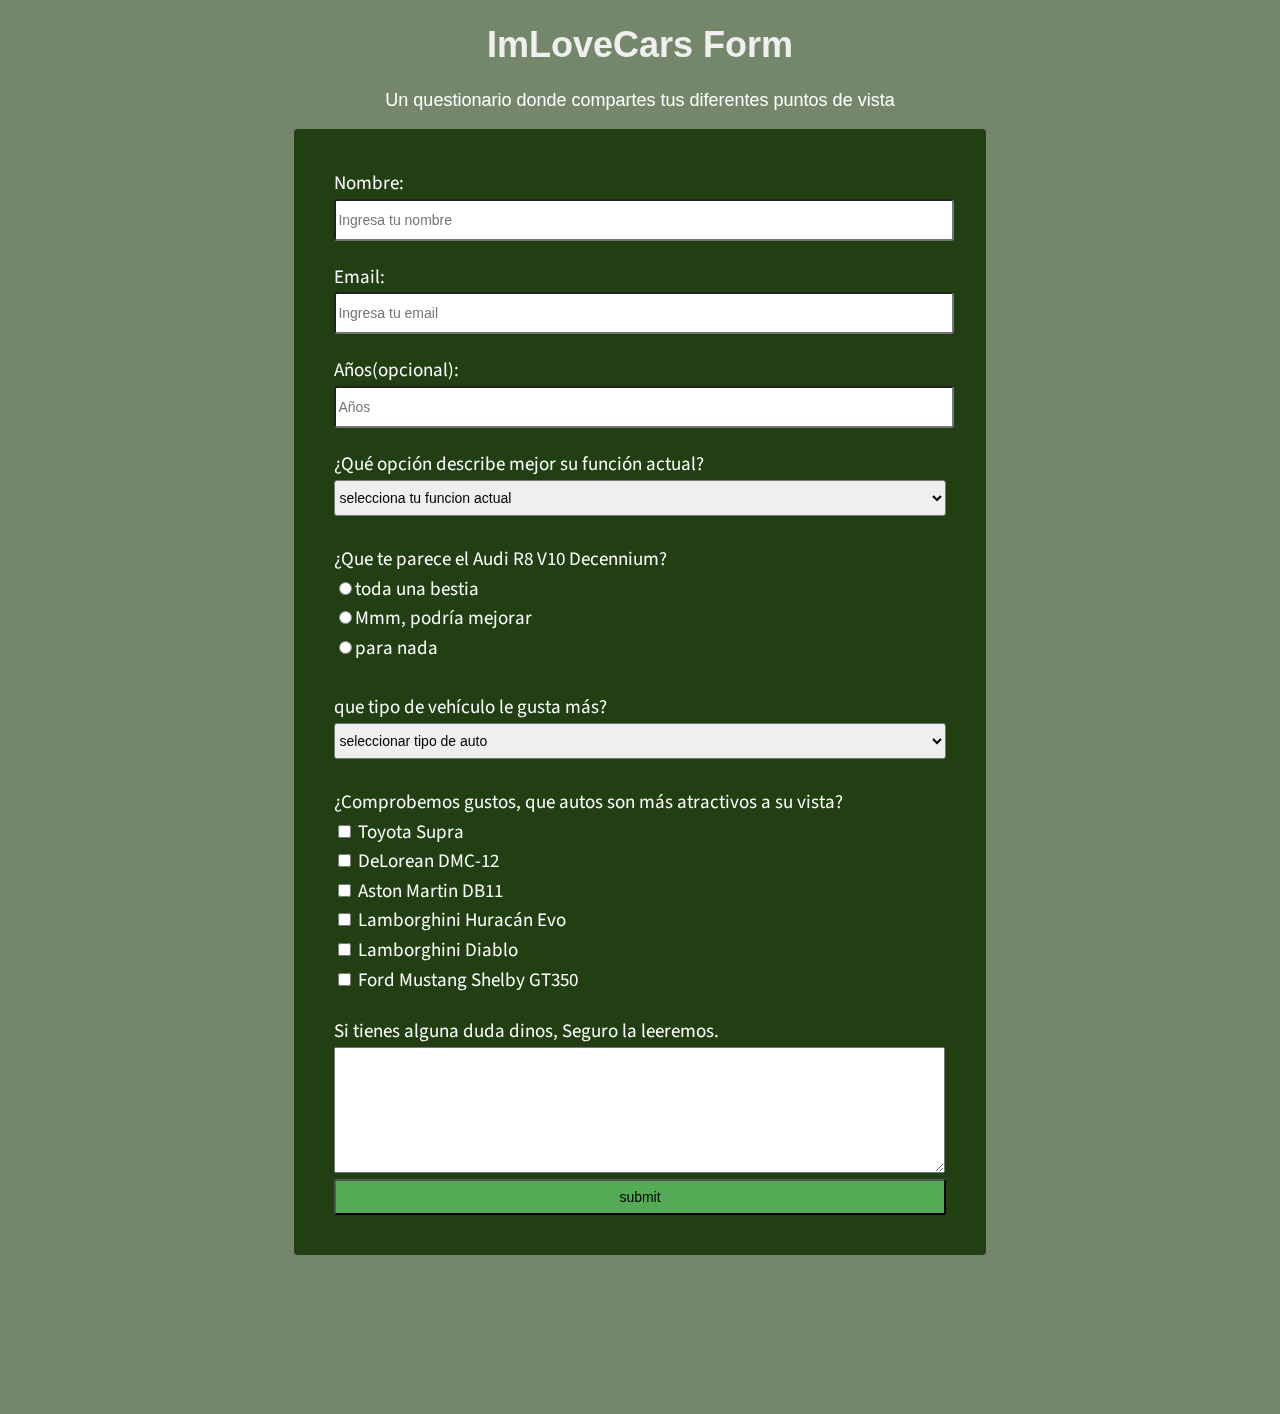
<file: proyectos de freeCodeCamp/Nueva carpeta (2)/index.html>
<!DOCTYPE html>
<html>
<head>
    <link rel="stylesheet" href="https://cdnjs.cloudflare.com/ajax/libs/font-awesome/5.15.2/css/all.min.css">
    <meta name="viewport" content="width=device-width, initial-scale=1.0" />
    <link rel="preconnect" href="https://fonts.googleapis.com">
    <link rel="preconnect" href="https://fonts.gstatic.com" crossorigin>
    <link href="https://fonts.googleapis.com/css2?family=Source+Sans+Pro:ital,wght@1,300&display=swap" rel="stylesheet">
    <link rel="stylesheet" href="styles.css">
    <link rel="preconnect" href="https://fonts.googleapis.com">
    <link rel="preconnect" href="https://fonts.gstatic.com" crossorigin>
    <link href="https://fonts.googleapis.com/css2?family=Source+Sans+Pro:wght@300;400&display=swap" rel="stylesheet">
    <title>test mara</title>

  </head>
<body>
    
    <header><h1 id="title">ImLoveCars Form</h1>  <p id="description">Un questionario donde compartes tus diferentes puntos de vista</p></header>
    

  <form id="survey-form">
    <div id="container">   
       <div id="register">
          <label>Nombre: </label>
          <input type="text" id="common-place" placeholder="Ingresa tu nombre" required></div><br>
       <div id="register"> 
         <label>Email: </label>
         <input type="email" id="common-place" placeholder="Ingresa tu email" required></div><br>
       <div id="register">
         <label>Años(opcional):  </label>
         <input type="number" id="common-place" min="10" maxlength="100"  placeholder="Años"></div><br>
      

      <label name="self" >¿Qué opción describe mejor su función actual?</label>
      <select id="common-place" required>
          <optgroup>
            <option disabled selected>selecciona tu funcion actual</option>
            <option>Técnico mecánico</option>
            <option>Mecanico automotriz</option>
            <option>Técnico en mantenimiento</option>
            <option>Estudiante</option>
            <option>Otros</option>
          </optgroup>

        </select>
        <label id="label-title"><br>¿Que te parece el Audi R8 V10 Decennium?</label>
        <label for="bien"><input type="radio" name="recomendacion" value="bien">toda una bestia</label>
        <label for="medio"><input type="radio" name="recomendacion" value="medio">Mmm, podría mejorar</label>
        <label for="mal"><input type="radio" name="recomendacion" value="mal">para nada</label>
         
      
        <label for="dropdown-menu2"  id="label-title"><br> que tipo de vehículo le gusta más?</label>
      <select id="common-place" required>
          <optgroup>
              <option disabled selected>seleccionar tipo de auto</option>
              <option>Hatchback               </option>
              <option>SUV                     </option>
              <option>Deportivos              </option>
              <option>Vehículos Comerciales   </option>
              <option>Van                     </option>
              <option>Vehículos electricos    </option>
            </optgroup>
        </select>
      
        <label id="label-title"><br>¿Comprobemos gustos, que autos son más atractivos a su vista?</label>
        <label for="ch-box1"><input type="checkbox" name="what-learn" value="ch-box1"> Toyota Supra</label>
        <label for="ch-box2"><input type="checkbox" name="what-learn" value="ch-box2"> DeLorean DMC-12 </label>
        <label for="ch-box3"><input type="checkbox" name="what-learn" value="ch-box3"> Aston Martin DB11</label>
        <label for="ch-box4"><input type="checkbox" name="what-learn" value="ch-box4"> Lamborghini Huracán Evo</label>
        <label for="ch-box5"><input type="checkbox" name="what-learn" value="ch-box5"> Lamborghini Diablo</label>
        <label for="ch-box6"><input type="checkbox" name="what-learn" value="ch-box6"> Ford Mustang Shelby GT350</label>


        <br><label>Si tienes alguna duda dinos, Seguro la leeremos.</label>   
        <textarea name="suggestions" id="suggestions"></textarea>

        <input type="submit" id="common-place" class="green" value="submit">
    </div>    
  </form>

    <footer></footer>
  </body>
</file>
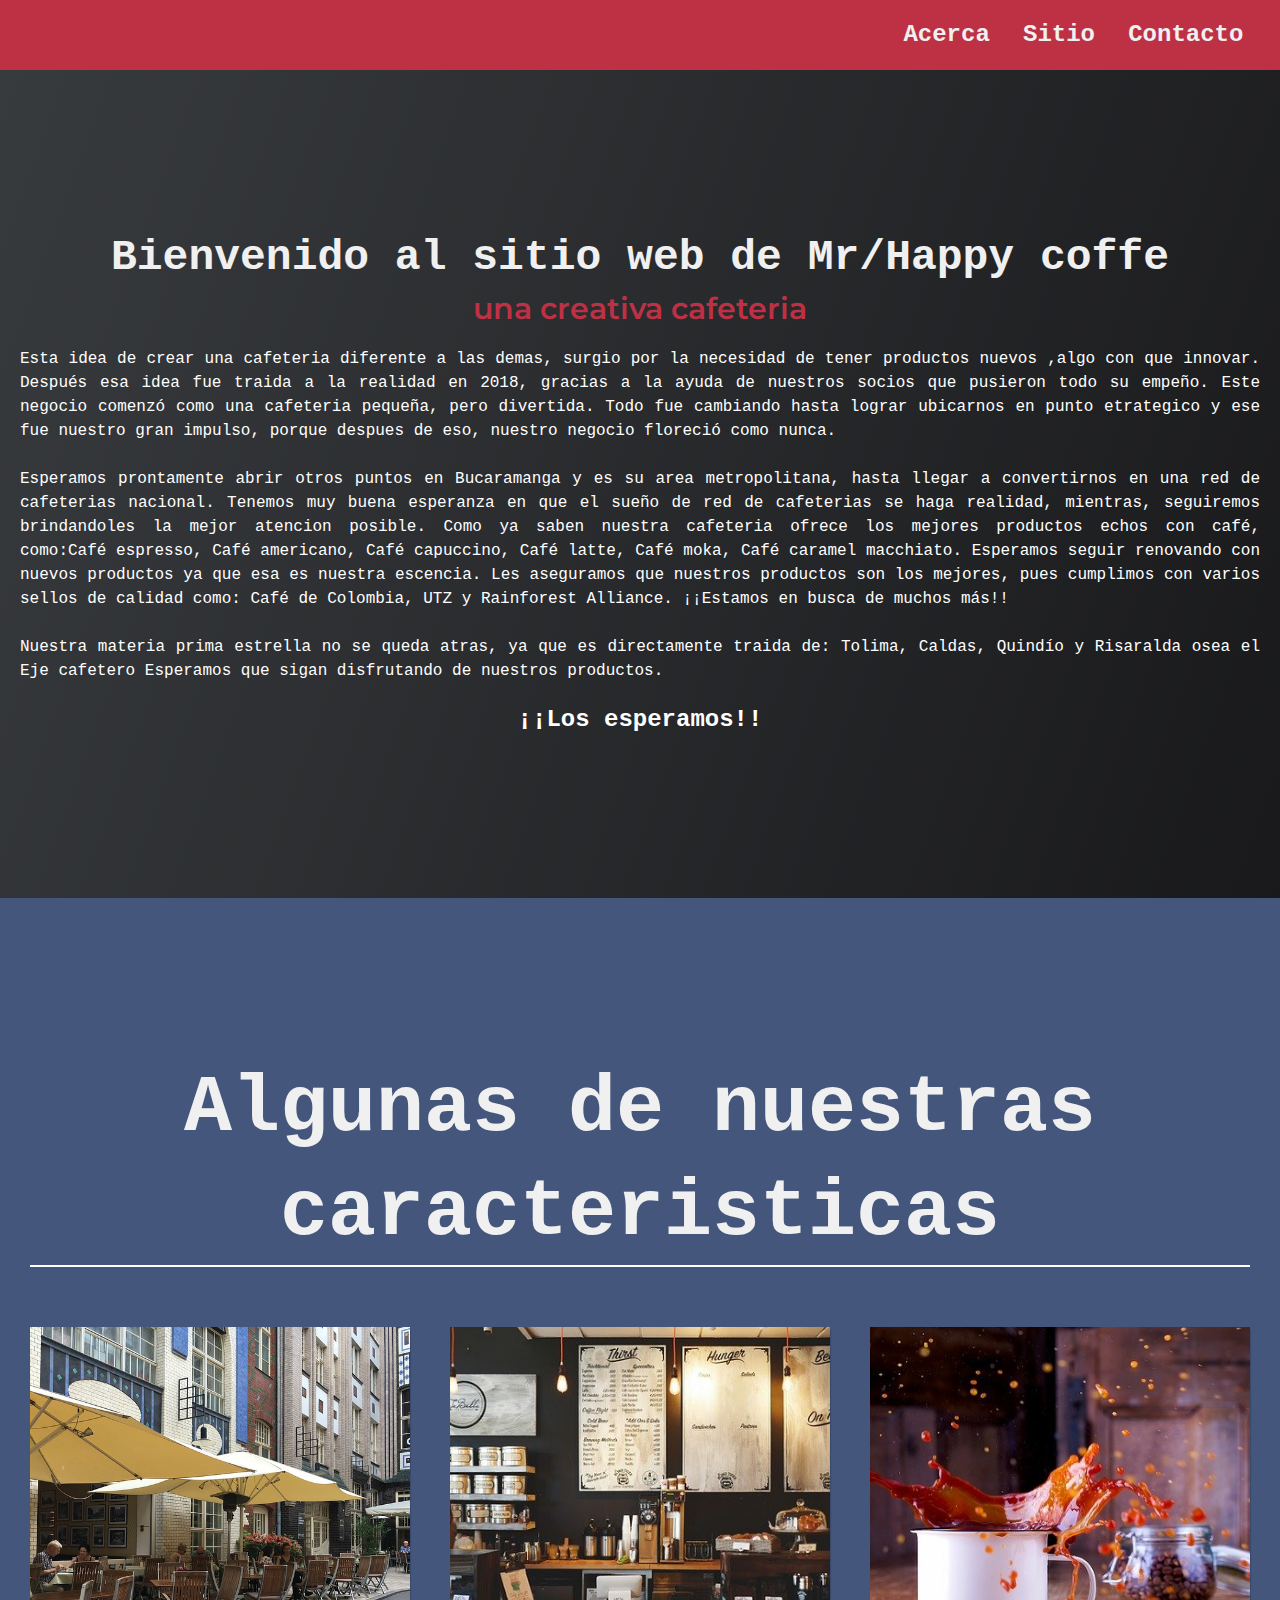
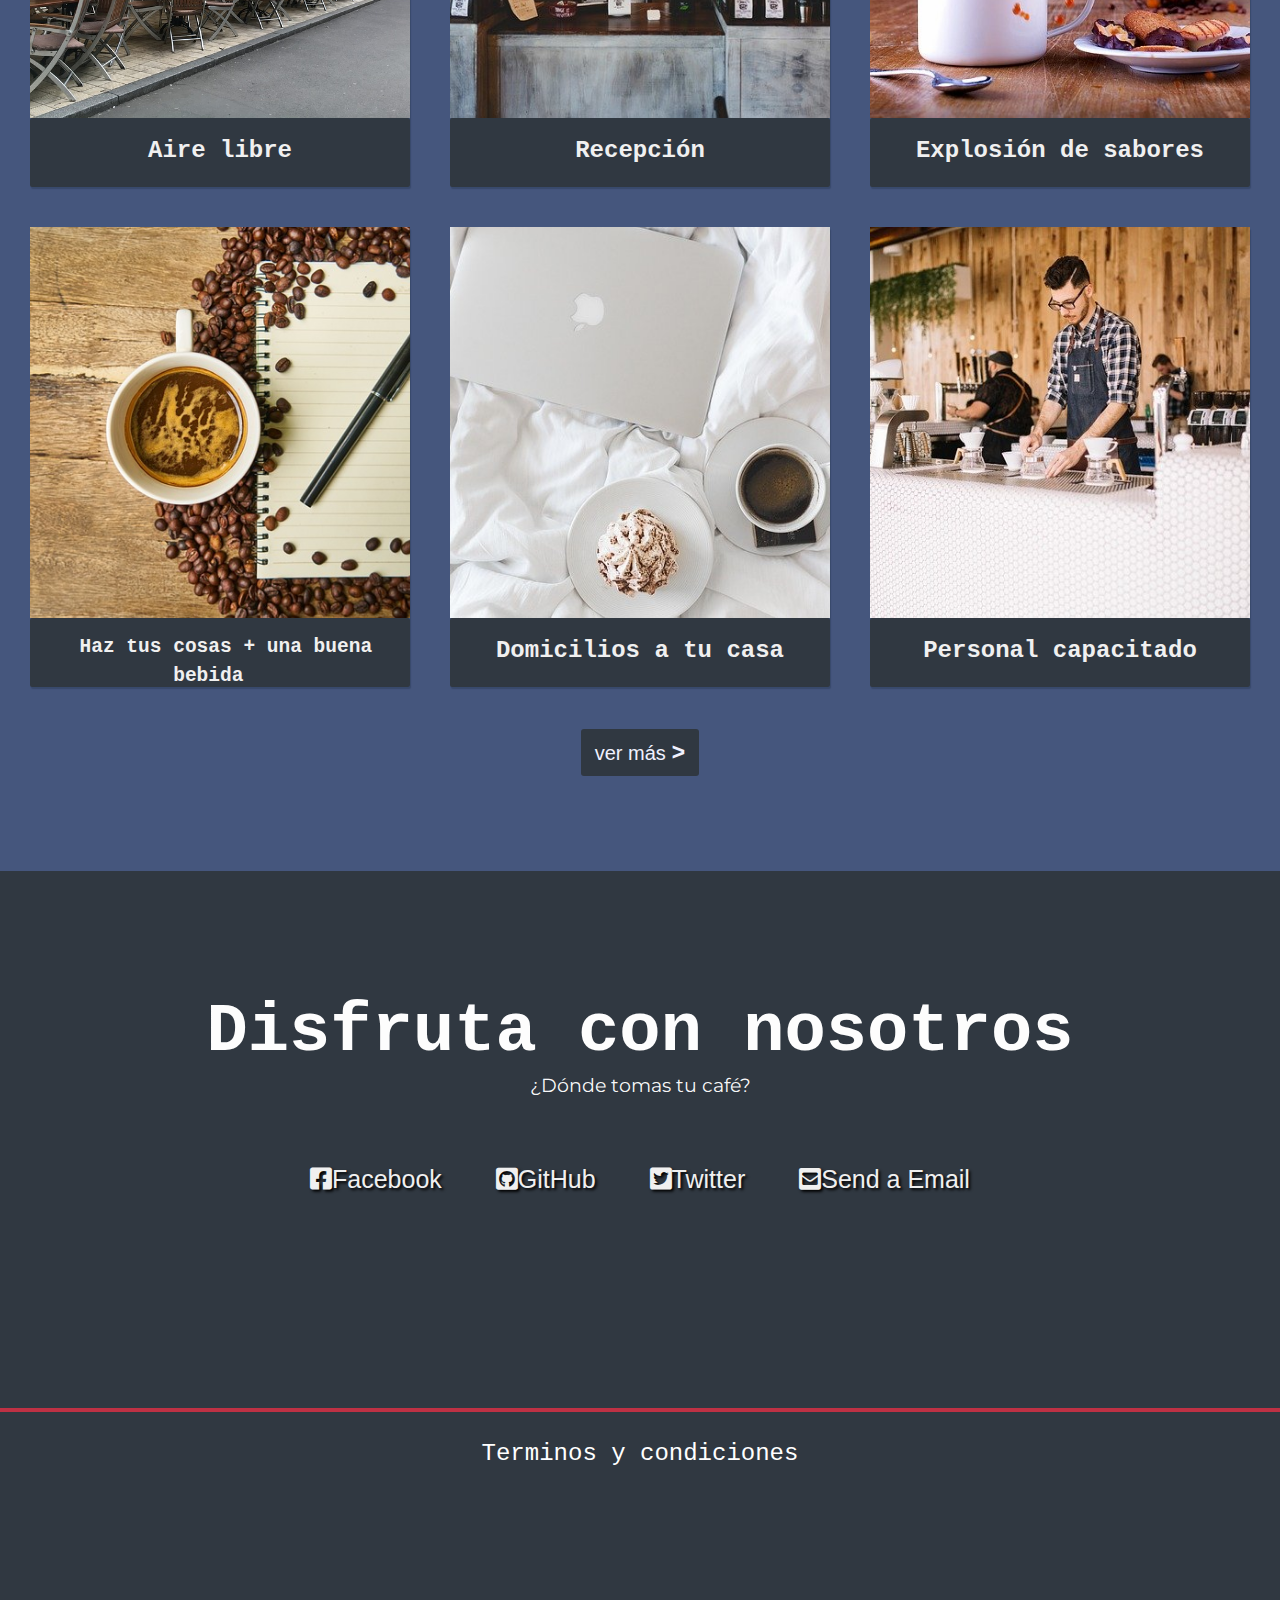
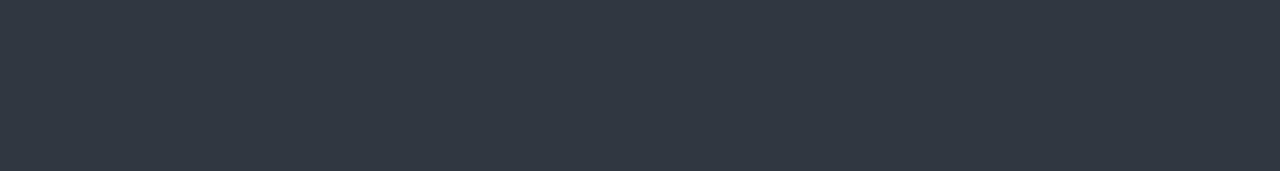
<file: ProyectosHtmlCss/Product-tile/index.html>
<!DOCTYPE html>
<html>
<head>
    <link rel="stylesheet" href="https://cdnjs.cloudflare.com/ajax/libs/font-awesome/5.15.2/css/all.min.css">
    <meta name="viewport" content="width=device-width, initial-scale=1.0" />
    <link rel="preconnect" href="https://fonts.googleapis.com">
    <link rel="preconnect" href="https://fonts.gstatic.com" crossorigin>
    <link href="https://fonts.googleapis.com/css2?family=Montserrat:ital,wght@1,100&display=swap" rel="stylesheet">
    <!-- font-family: 'Montserrat', sans-serif;  es muy bonita (lijeramente cursiva ) -->
    <link rel="stylesheet" href="styles.css">
    <title></title>

  </head>
<body>
    <header>
        <nav id="navbar">
            <ul id="nav-ul">
                <li class="nav-li"><a href="#welcome-section" >Acerca</a></li>
                <li class="nav-li"><a href="#proyects" >Sitio</a></li>
                <li class="nav-li"><a href="#text-footer" >Contacto</a></li>
             
            </ul>
        </nav>
    </header>

    <main id="main">
 
            <section id="welcome-section">
        
                <article id="welcome-title">
                    
                    <h1 class="myName">Bienvenido al sitio web de Mr/Happy coffe</h1>
                    <p class="p-myName">una creativa cafeteria</p>
                    <p class="Description">Esta idea de crear una cafeteria diferente a las demas, surgio por la necesidad de tener productos nuevos
                        ,algo con que innovar. Después esa idea fue traida a la realidad en 2018, gracias a la ayuda de nuestros socios que pusieron todo su empeño.
                        Este negocio comenzó como una cafeteria pequeña, pero divertida. Todo fue cambiando hasta lograr ubicarnos en punto etrategico y ese fue nuestro gran impulso, porque 
                        despues de eso, nuestro negocio floreció como nunca.</br><br>
                        
                        Esperamos prontamente abrir otros puntos en Bucaramanga y es su area metropolitana, hasta llegar a convertirnos en una red de cafeterias nacional.             
                        Tenemos muy buena esperanza en que el sueño de red de cafeterias se haga realidad, mientras, seguiremos brindandoles la mejor atencion posible.
                        Como ya saben nuestra cafeteria ofrece los mejores productos echos con café, como:Café espresso, Café americano, Café capuccino, Café latte, Café moka, Café caramel macchiato.
                        Esperamos seguir renovando con nuevos productos ya que esa es nuestra escencia.

                        Les aseguramos que nuestros productos son los mejores, pues cumplimos con varios sellos de calidad como: Café de Colombia, UTZ y Rainforest Alliance. ¡¡Estamos en busca de muchos más!!<br>
                        <br>
                        Nuestra materia prima estrella no se queda atras, ya que es directamente traida de: Tolima, Caldas, Quindío y Risaralda osea el Eje cafetero
                        Esperamos que sigan disfrutando de nuestros productos.<br>
                        <h2 style="text-align: center; color: #fff;">¡¡Los esperamos!!</h2></p>
                    </article>        
            </section>


        
            
        <section id="proyects">
            <div id="proyects-title"> <h1>Algunas de nuestras caracteristicas</h1> </div>
                <div id="grid-proyects">    
                    <div class="project-tile hole-cont">            <div class="grid-content-1"><a href=https://pixabay.com/es/"><img class="grid-img" src="./Images/cafeteria.jpg"alt="cafeteria"></img></a></div> <a href="#" class="grid-2-a"><div class="grid-content-2"><h2 class="grid-name"><span class="grid-animation"><</span> Aire libre<span class="grid-animation">/></span></h2></div></a></div>
                    <div class="survey-form hole-cont">             <div class="grid-content-1"><a href=https://pixabay.com/es/"><img class="grid-img" src="./Images/coffehouse.jpg"alt="cafeteria"></img></a></div> <a href="#" class="grid-2-a"><div class="grid-content-2"><h2 class="grid-name"><span class="grid-animation"><</span> Recepción<span class="grid-animation">/></span></h2></div></a></div>
                    <div class="product-landing hole-cont">         <div class="grid-content-1"><a href=https://pixabay.com/es/"><img class="grid-img" src="./Images/coffe-1.jpg"alt="café"></img></a></div> <a href="#" class="grid-2-a"><div class="grid-content-2"><h2 class="grid-name"><span class="grid-animation"><</span> Explosión de sabores<span class="grid-animation">/></span></h2></div></a></div>
                    <div class="technical-documentation hole-cont"> <div class="grid-content-1"><a href=https://pixabay.com/es/"><img class="grid-img" src="./Images/coffe-2.jpg"alt="survey-form photo"></img></a></div> <a href="#" class="grid-2-a"><div class="grid-content-2" style="font-size: 13px;"><h2 class="grid-name"><span class="grid-animation"><</span>Haz tus cosas + una buena bebida<span class="grid-animation">/></span></h2></div></a></div>
                    <div class="comodin-cell hole-cont">            <div class="grid-content-1"><a href=https://pixabay.com/es/"><img class="grid-img" src="./Images/coffe-3.jpg"alt="survey-form photo"></img></a></div> <a href="#" class="grid-2-a"><div class="grid-content-2"><h2 class="grid-name"><span class="grid-animation"><</span> Domicilios a tu casa<span class="grid-animation">/></span></h2></div></a></div>
                    <div class="comodin-cell hole-cont">            <div class="grid-content-1"><a href=https://pixabay.com/es/"><img class="grid-img" src="./Images/people.jpg"alt="survey-form photo"></img></a></div> <a href="#" class="grid-2-a"><div class="grid-content-2"><h2 class="grid-name"><span class="grid-animation"><</span> Personal capacitado<span class="grid-animation">/></span></h2></div></a></div>
                </div>
            </div>


        <div class="button-container">
                <a href="#" class="grid-button"> ver más <span class="button-angle">></span></a>
        </div>

        </section>


    </main>



    <footer>
        <div id="text-footer">
            <h2>Disfruta con nosotros</h2>
            <p>¿Dónde tomas tu café?</p></div>
            <div id="profile-link">
                <div class="container-social-links"><a href=""  alt="" target="_blank"  class="social-links"><i class="fab fa-facebook-square"></i>Facebook</a></div>
                <div class="container-social-links"><a href=""  alt="" target="_blank"  class="social-links"><i class="fab fa-github-square">  </i>GitHub</a></div>
                <div class="container-social-links"><a href=""  alt="" target="_blank"  class="social-links"><i class="fab fa-twitter-square"> </i>Twitter</a></div>
                <div class="container-social-links"><a href=""  alt="" target="_blank"  class="social-links"><i class="fas fa-envelope-square"></i>Send a Email</a></div>
            </div>
        <div class="line-red-footer">
            <p>Terminos y condiciones</p>
        </div>
    
    
    </footer>
</body>
</html>
</file>
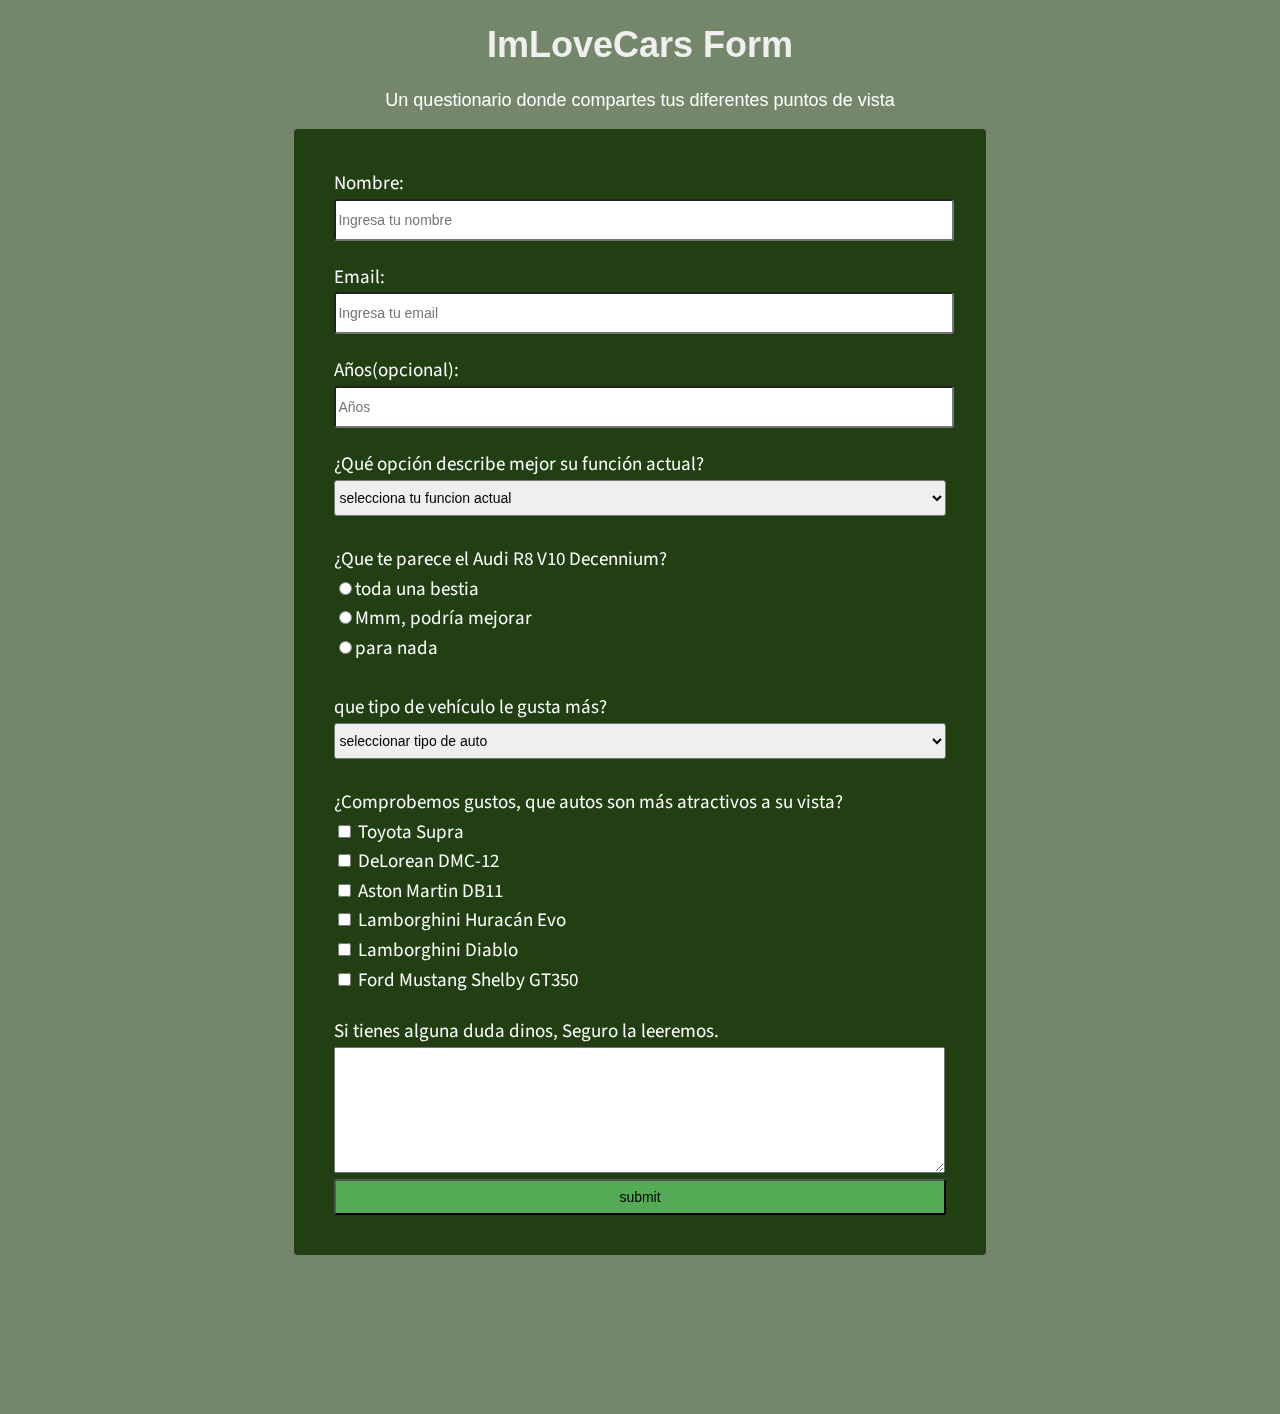
<file: ProyectosHtmlCss/Technical-documentation/index.html>
<!DOCTYPE html>
<html>
<head>
    <link rel="stylesheet" href="https://cdnjs.cloudflare.com/ajax/libs/font-awesome/5.15.2/css/all.min.css">
    <meta name="viewport" content="width=device-width, initial-scale=1.0" />
    <link rel="preconnect" href="https://fonts.googleapis.com">
    <link rel="preconnect" href="https://fonts.gstatic.com" crossorigin>
    <link href="https://fonts.googleapis.com/css2?family=Source+Sans+Pro:ital,wght@1,300&display=swap" rel="stylesheet">
    <link rel="stylesheet" href="styles.css">
    <link rel="preconnect" href="https://fonts.googleapis.com">
    <link rel="preconnect" href="https://fonts.gstatic.com" crossorigin>
    <link href="https://fonts.googleapis.com/css2?family=Source+Sans+Pro:wght@300;400&display=swap" rel="stylesheet">
    <title>Cuestionario basico</title>

  </head>
<body>
    
    <header><h1 id="title">ImLoveCars Form</h1>  <p id="description">Un questionario donde compartes tus diferentes puntos de vista</p></header>
    

  <form id="survey-form">
    <div id="container">   
       <div id="register">
          <label>Nombre: </label>
          <input type="text" id="common-place" placeholder="Ingresa tu nombre" required></div><br>
       <div id="register"> 
         <label>Email: </label>
         <input type="email" id="common-place" placeholder="Ingresa tu email" required></div><br>
       <div id="register">
         <label>Años(opcional):  </label>
         <input type="number" id="common-place" min="10" maxlength="100"  placeholder="Años"></div><br>
      

      <label name="self" >¿Qué opción describe mejor su función actual?</label>
      <select id="common-place" required>
          <optgroup>
            <option disabled selected>selecciona tu funcion actual</option>
            <option>Técnico mecánico</option>
            <option>Mecanico automotriz</option>
            <option>Técnico en mantenimiento</option>
            <option>Estudiante</option>
            <option>Otros</option>
          </optgroup>

        </select>
        <label id="label-title"><br>¿Que te parece el Audi R8 V10 Decennium?</label>
        <label for="bien"><input type="radio" name="recomendacion" value="bien">toda una bestia</label>
        <label for="medio"><input type="radio" name="recomendacion" value="medio">Mmm, podría mejorar</label>
        <label for="mal"><input type="radio" name="recomendacion" value="mal">para nada</label>
         
      
        <label for="dropdown-menu2"  id="label-title"><br> que tipo de vehículo le gusta más?</label>
      <select id="common-place" required>
          <optgroup>
              <option disabled selected>seleccionar tipo de auto</option>
              <option>Hatchback               </option>
              <option>SUV                     </option>
              <option>Deportivos              </option>
              <option>Vehículos Comerciales   </option>
              <option>Van                     </option>
              <option>Vehículos electricos    </option>
            </optgroup>
        </select>
      
        <label id="label-title"><br>¿Comprobemos gustos, que autos son más atractivos a su vista?</label>
        <label for="ch-box1"><input type="checkbox" name="what-learn" value="ch-box1"> Toyota Supra</label>
        <label for="ch-box2"><input type="checkbox" name="what-learn" value="ch-box2"> DeLorean DMC-12 </label>
        <label for="ch-box3"><input type="checkbox" name="what-learn" value="ch-box3"> Aston Martin DB11</label>
        <label for="ch-box4"><input type="checkbox" name="what-learn" value="ch-box4"> Lamborghini Huracán Evo</label>
        <label for="ch-box5"><input type="checkbox" name="what-learn" value="ch-box5"> Lamborghini Diablo</label>
        <label for="ch-box6"><input type="checkbox" name="what-learn" value="ch-box6"> Ford Mustang Shelby GT350</label>


        <br><label>Si tienes alguna duda dinos, Seguro la leeremos.</label>   
        <textarea name="suggestions" id="suggestions"></textarea>

        <input type="submit" id="common-place" class="green" value="submit">
    </div>    
  </form>

    <footer></footer>
  </body>
</file>
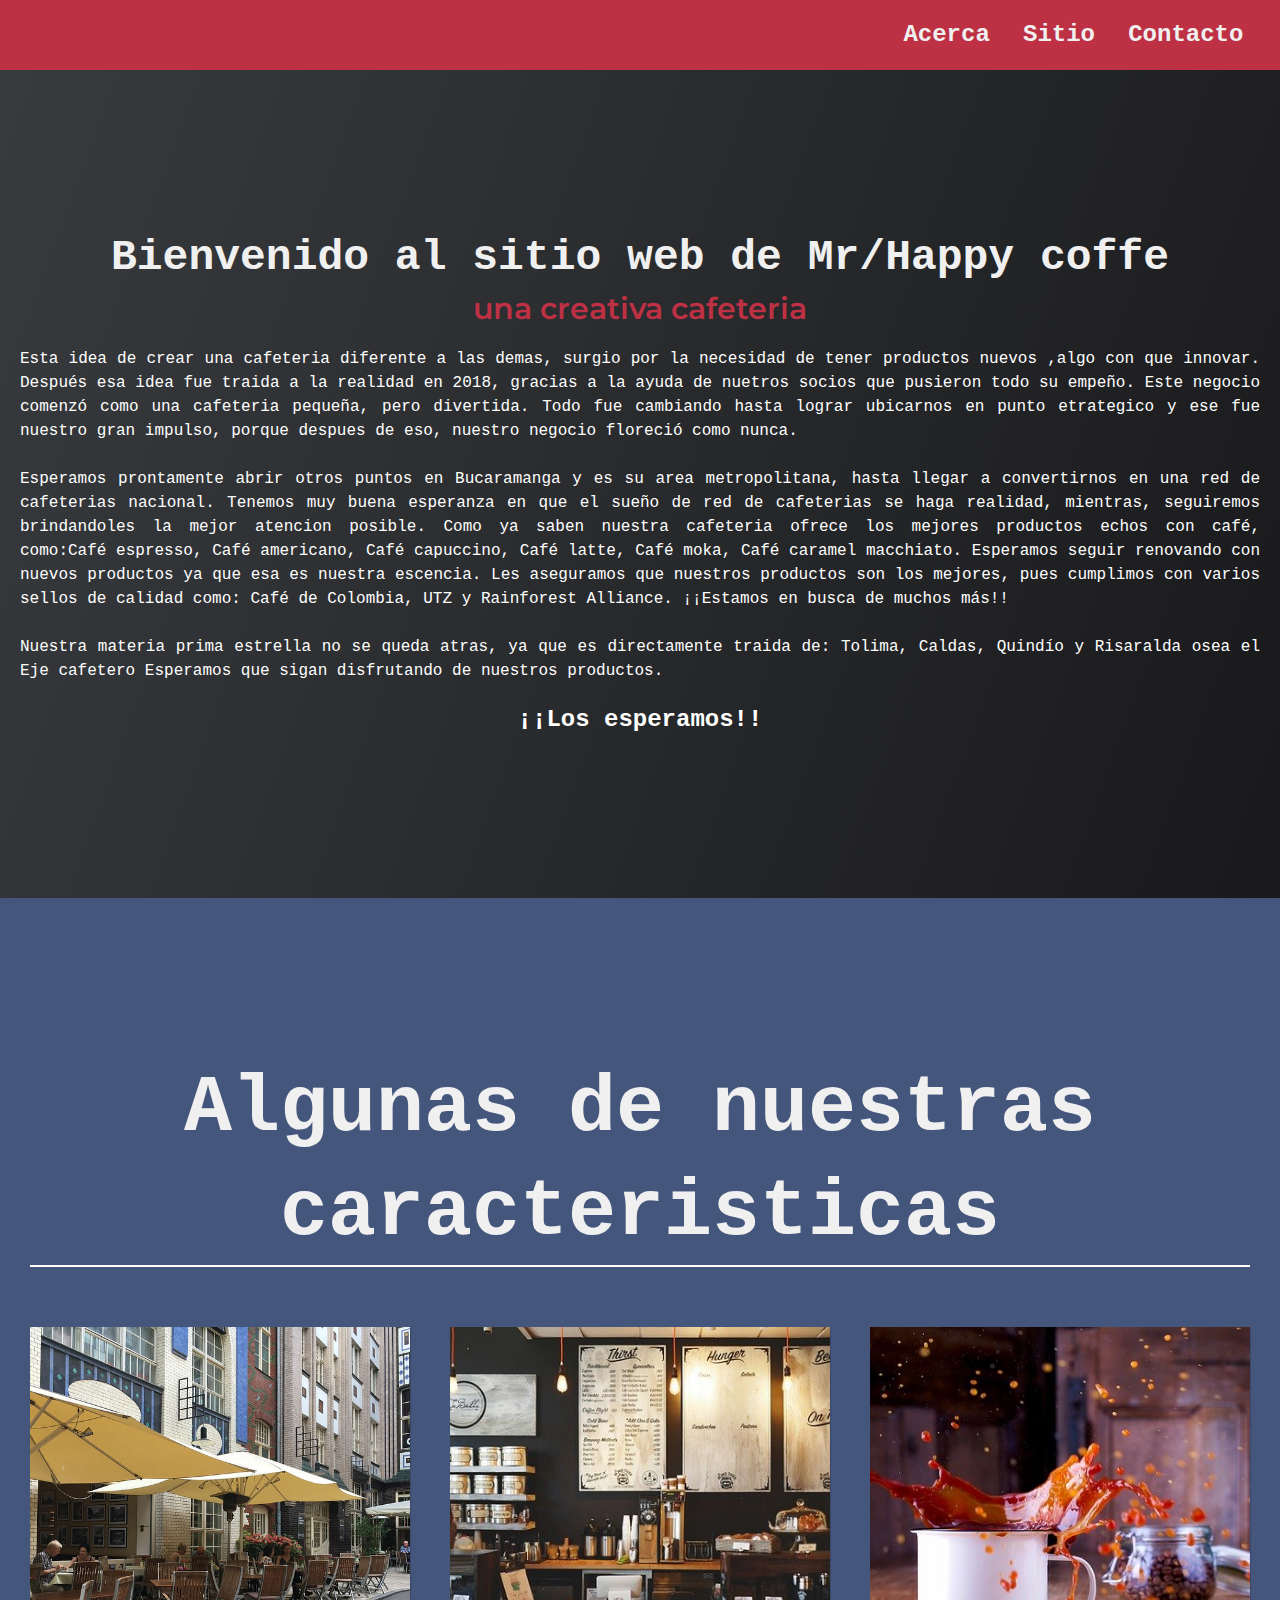
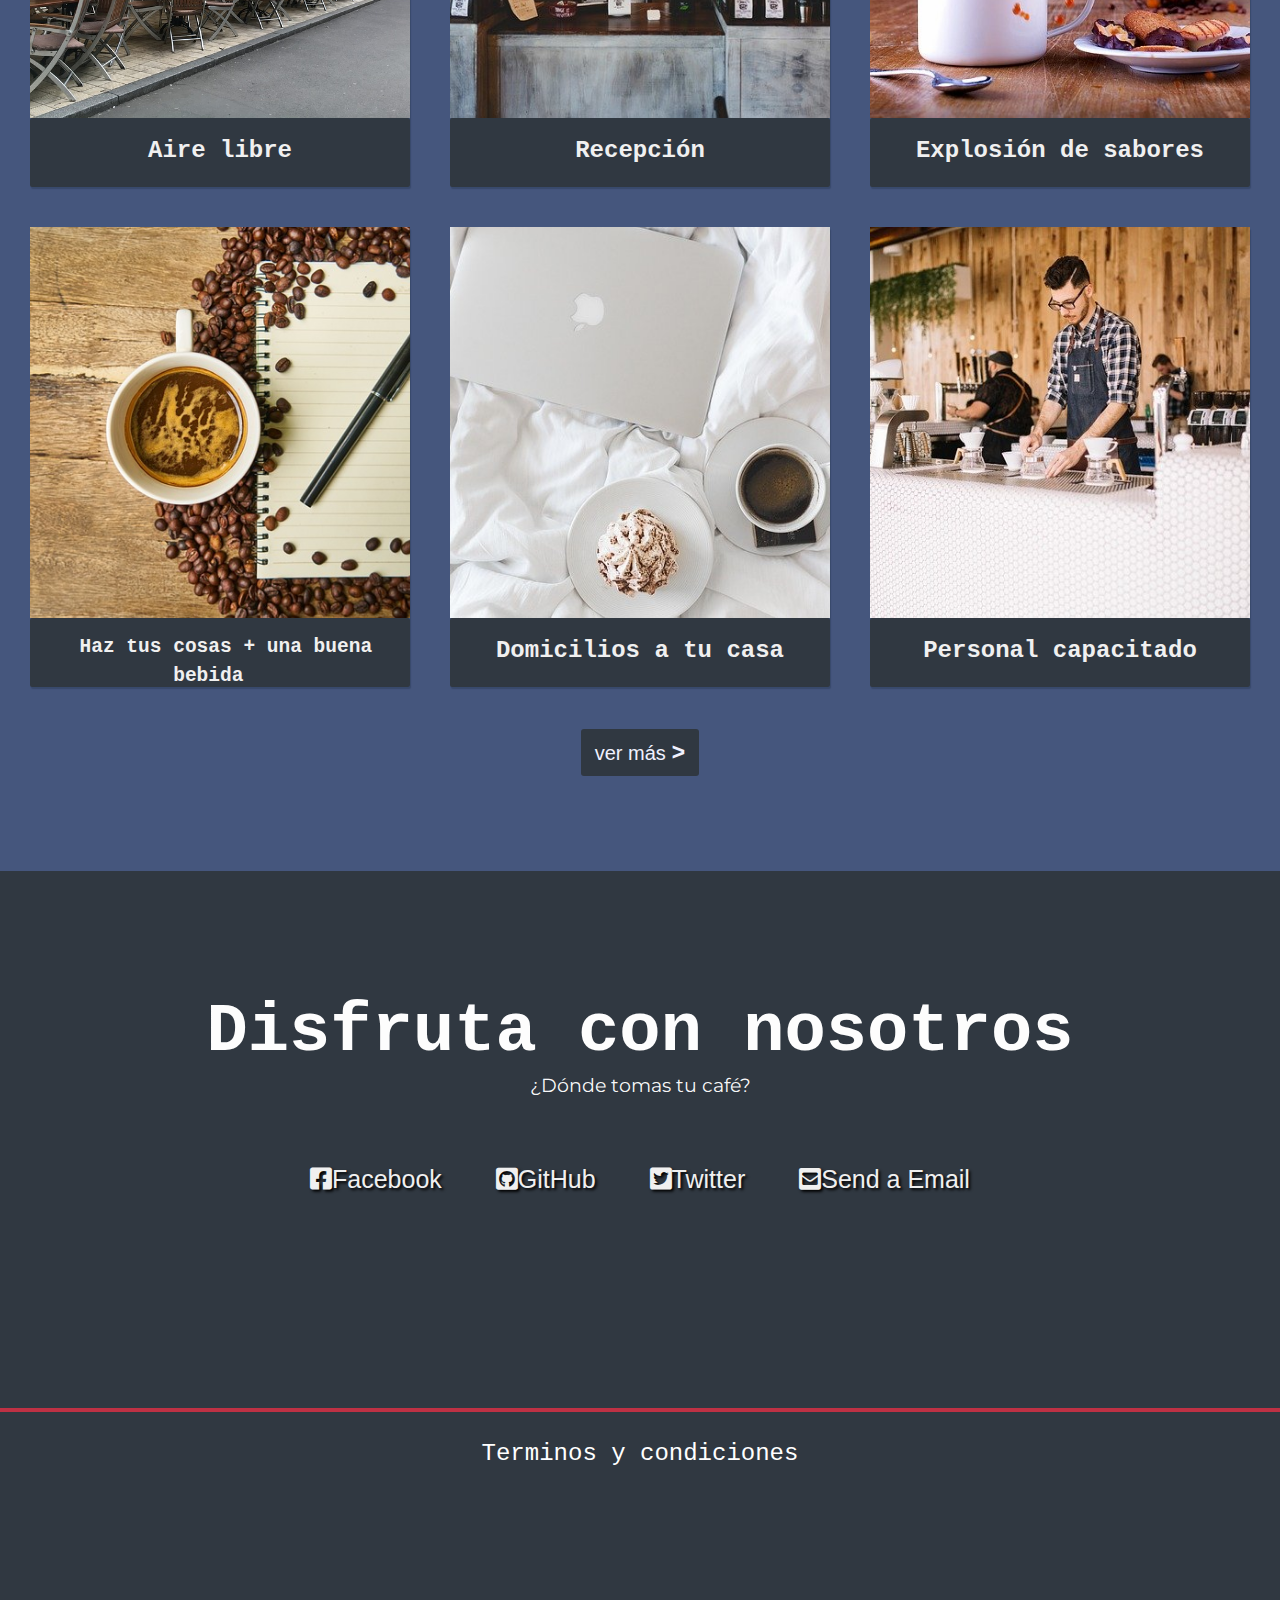
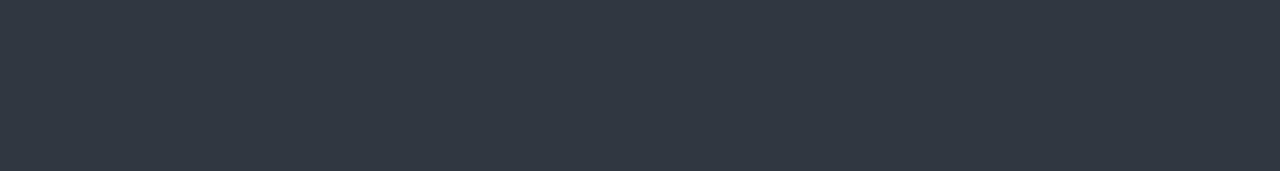
<file: proyectos de freeCodeCamp/Nueva carpeta (5)/paginaDeTrabajoSena.html>
<!DOCTYPE html>
<html>
<head>
    <link rel="stylesheet" href="https://cdnjs.cloudflare.com/ajax/libs/font-awesome/5.15.2/css/all.min.css">
    <meta name="viewport" content="width=device-width, initial-scale=1.0" />
    <link rel="preconnect" href="https://fonts.googleapis.com">
    <link rel="preconnect" href="https://fonts.gstatic.com" crossorigin>
    <link href="https://fonts.googleapis.com/css2?family=Montserrat:ital,wght@1,100&display=swap" rel="stylesheet">
    <!-- font-family: 'Montserrat', sans-serif;  es muy bonita (lijeramente cursiva ) -->
    <link rel="stylesheet" href="styles copy.css">
    <title></title>

  </head>
<body>
    <header>
        <nav id="navbar">
            <ul id="nav-ul">
                <li class="nav-li"><a href="#welcome-section" >Acerca</a></li>
                <li class="nav-li"><a href="#proyects" >Sitio</a></li>
                <li class="nav-li"><a href="#text-footer" >Contacto</a></li>
             
            </ul>
        </nav>
    </header>

    <main id="main">
 
            <section id="welcome-section">
        
                <article id="welcome-title">
                    
                    <h1 class="myName">Bienvenido al sitio web de Mr/Happy coffe</h1>
                    <p class="p-myName">una creativa cafeteria</p>
                    <p class="Description">Esta idea de crear una cafeteria diferente a las demas, surgio por la necesidad de tener productos nuevos
                        ,algo con que innovar. Después esa idea fue traida a la realidad en 2018, gracias a la ayuda de nuetros socios que pusieron todo su empeño.
                        Este negocio comenzó como una cafeteria pequeña, pero divertida. Todo fue cambiando hasta lograr ubicarnos en punto etrategico y ese fue nuestro gran impulso, porque 
                        despues de eso, nuestro negocio floreció como nunca.</br><br>
                        
                        Esperamos prontamente abrir otros puntos en Bucaramanga y es su area metropolitana, hasta llegar a convertirnos en una red de cafeterias nacional.             
                        Tenemos muy buena esperanza en que el sueño de red de cafeterias se haga realidad, mientras, seguiremos brindandoles la mejor atencion posible.
                        Como ya saben nuestra cafeteria ofrece los mejores productos echos con café, como:Café espresso, Café americano, Café capuccino, Café latte, Café moka, Café caramel macchiato.
                        Esperamos seguir renovando con nuevos productos ya que esa es nuestra escencia.

                        Les aseguramos que nuestros productos son los mejores, pues cumplimos con varios sellos de calidad como: Café de Colombia, UTZ y Rainforest Alliance. ¡¡Estamos en busca de muchos más!!<br>
                         <br>
                        Nuestra materia prima estrella no se queda atras, ya que es directamente traida de: Tolima, Caldas, Quindío y Risaralda osea el Eje cafetero
                        Esperamos que sigan disfrutando de nuestros productos.<br>
                        <h2 style="text-align: center; color: #fff;">¡¡Los esperamos!!</h2></p>
                    </article>        
            </section>


        
            
        <section id="proyects">
            <article id="proyects-title"> <h1>Algunas de nuestras caracteristicas</h1> </article>
           
                <div id="grid-proyects">    
                    <div class="project-tile hole-cont">            <div class="grid-content-1"><a href=https://pixabay.com/es/"><img class="grid-img" src="cafeteria-g32360b67d_640.jpg"alt="survey-form photo"></img></a></div> <a href="#" class="grid-2-a"><div class="grid-content-2"><h2 class="grid-name"><span class="grid-animation"><</span> Aire libre<span class="grid-animation">/></span></h2></div></a></div>
                    <div class="survey-form hole-cont">             <div class="grid-content-1"><a href=https://pixabay.com/es/"><img class="grid-img" src="coffeehouse-g343c7d8d4_640.jpg"alt="survey-form photo"></img></a></div> <a href="#" class="grid-2-a"><div class="grid-content-2"><h2 class="grid-name"><span class="grid-animation"><</span> Recepción<span class="grid-animation">/></span></h2></div></a></div>
                    <div class="product-landing hole-cont">         <div class="grid-content-1"><a href=https://pixabay.com/es/"><img class="grid-img" src="coffee-gfea912b1e_640.jpg"alt="survey-form photo"></img></a></div> <a href="#" class="grid-2-a"><div class="grid-content-2"><h2 class="grid-name"><span class="grid-animation"><</span> Explosión de sabores<span class="grid-animation">/></span></h2></div></a></div>
                    <div class="technical-documentation hole-cont"> <div class="grid-content-1"><a href=https://pixabay.com/es/"><img class="grid-img" src="coffee-g31c0a50b7_640.jpg"alt="survey-form photo"></img></a></div> <a href="#" class="grid-2-a"><div class="grid-content-2" style="font-size: 13px;"><h2 class="grid-name"><span class="grid-animation"><</span>Haz tus cosas + una buena bebida<span class="grid-animation">/></span></h2></div></a></div>
                    <div class="comodin-cell hole-cont">            <div class="grid-content-1"><a href=https://pixabay.com/es/"><img class="grid-img" src="coffee-g16575f1fb_640.jpg"alt="survey-form photo"></img></a></div> <a href="#" class="grid-2-a"><div class="grid-content-2"><h2 class="grid-name"><span class="grid-animation"><</span> Domicilios a tu casa<span class="grid-animation">/></span></h2></div></a></div>
                    <div class="comodin-cell hole-cont">            <div class="grid-content-1"><a href=https://pixabay.com/es/"><img class="grid-img" src="people-gd0cc9a000_640.jpg"alt="survey-form photo"></img></a></div> <a href="#" class="grid-2-a"><div class="grid-content-2"><h2 class="grid-name"><span class="grid-animation"><</span> Personal capacitado<span class="grid-animation">/></span></h2></div></a></div>
                </div>
            </div>


        <div class="button-container">
                <a href="#" class="grid-button"> ver más <span class="button-angle">></span></a>
        </div>

        </section>


    </main>



    <footer>
        <div id="text-footer">
            <h2>Disfruta con nosotros</h2>
            <p>¿Dónde tomas tu café?</p></div>
            <div id="profile-link">
                <div class="container-social-links"><a href=""  alt="" target="_blanck"  class="social-links"><i class="fab fa-facebook-square"></i>Facebook</a></div>
                <div class="container-social-links"><a href=""  alt="" target="_blanck"  class="social-links"><i class="fab fa-github-square">  </i>GitHub</a></div>
                <div class="container-social-links"><a href=""  alt="" target="_blanck"  class="social-links"><i class="fab fa-twitter-square"> </i>Twitter</a></div>
                <div class="container-social-links"><a href=""  alt="" target="_blanck"  class="social-links"><i class="fas fa-envelope-square"></i>Send a Email</a></div>
            </div>
        <div class="line-red-footer">
            <p>Terminos y condiciones</p>
        </div>
    
    
    </footer>
</body>
</html>
</file>
<file: proyectos de freeCodeCamp/Nueva carpeta (2)/styles.css>
/* body{
    color:#222;
    font-family: sans-serif;
}

.materias{
    width: 80%;
    min-width: 372px;
    background: #ccc;
    padding: 2px;
    font-size:20px;
    
}

.materia {
    background: #efefefef;
    display: flex;
   
}

.materia div{
    padding: 20px;
}

.materia .nota{
    flex-basis: 20px;
    background: #ddd;
    font-weight: 700;

}

.materia .nombre{
    flex-grow: 1;
    
} */


/*                       */
html{
    height: auto;
}
body{
    position: relative;
    background-image:url("https://i.pinimg.com/originals/ca/16/45/ca1645b2ebb19e6e9acdeb413c1b0529.jpg");
    background-repeat: no-repeat;
    background-size: cover;
    background-position: center;
    background-attachment: fixed;
    backdrop-filter: blur(1px);
    margin: 0;
    z-index: 1;
}
body::after{
    content: "";
    position: absolute;
    top: -25px;
    left: 0;
    width:100%;
    height:115%;
    background:rgba(33, 63, 18, 0.623);
    z-index:-1;
    

}
header{
    text-align: center;
}

header #title{
    font-family:-apple-system, BlinkMacSystemFont, 'Segoe UI', Roboto, Oxygen, Ubuntu, Cantarell, 'Open Sans', 'Helvetica Neue', sans-serif;
    font-weight: 600;
    font-size: 36px ;
    color:#efefef;

}
header #description{
    color:#fff ;
    font-family: sans-serif;
    font-weight: 500;
    font-size: 18px;
}
#survey-form{
    font-family: 'Source Sans Pro', sans-serif;
    background: rgba(23, 54, 7, 0.884);
    border-radius: 4px ;
    color: #Fff;
    width: 54%;
    height: 90%;
    margin: 0 auto;
    -webkit-border-radius: 4px ;
    -moz-border-radius: 4px ;
    -ms-border-radius: 4px ;
    -o-border-radius: 4px ;
}
@media(max-width:850px){
    #survey-form{
        width: 68%;
    }}
@media(max-width:600px){
     #survey-form{
        width: 99%;
        }}  
        
        
#container{
    padding: 40px;
}

#register{
    width: 100%;
}

label{
    display: block;
    font-size: 19px;
    line-height: 1.557;
}

#label-title{
    font-family: 'Source Sans Pro', sans-serif;
}

#common-place{
    width: 100%;
    height: 36px;
    border-radius: 3px;
    -webkit-border-radius: 3px;
    -moz-border-radius: 3px;
    -ms-border-radius: 3px;
    -o-border-radius: 3px;
    font-size: 14px;
}

#audi{
    margin-top:20px;
}

#suggestions{
    width: 99%;
    height: 120px;
    font-size: 16px;
    font-family:'Source Sans Pro', sans-serif;;
}

.green{
    background:#5a5;
}
</file>
<file: ProyectosHtmlCss/Product-tile/styles.css>
html{
    height: 100vh;
    background:#45567d;
}
body{
    min-width: 220px;
    margin: 0;
    padding: 0;
    line-height: 1.5;
    font-family: 'Courier New', Courier, monospace;
}

header{
    padding: 0px 20px;
    top:0;
    background: #be3144;
    width: calc(100% - 40px) ;
    min-width: 220px;
    height: 70px;
    position:fixed;
}
#navbar{
    display: flex;
    flex-direction: row-reverse;
    height: 100%;
}
#nav-ul{
    display: flex;
    align-items:center;
    padding: 0;
    margin: 0;
    list-style: none;
}

.nav-li{
    padding:16.6px;
    font-size: 24px;
} 
.nav-li:hover{
    background:#45567d;
}

.nav-li a{
    text-decoration: none;
    color: #f0f0f0;
    font-weight: 600;
}




/* main                                            */

#welcome-section{
    background:linear-gradient(-70deg,#19191b,#383b3e);
    width: 100%;
    height: calc(100vh - 72px);
    margin-top: 70px;
    display: flex;
    align-items: center;
}
#welcome-title{
    width: 100%;
    height: max-content;
    justify-content: center;
    padding: 20px;
    text-align: center;
}
.myName{
    font-size:43px;
    font-weight: 700;
    margin-top: 20px;
    color:#f0f0f0;
    margin-bottom: 0;
    line-height: 1.3;
}
.p-myName{
    color: #be3144;
    font-weight: 600;
    font-size: 30px;
    font-family: 'Montserrat', sans-serif;;
    margin: 0;
    
}
.Description{
    color: #fff;
    text-align: justify;
}

/* section proyects */
#proyects{
    height:100%;
    background:#45567d;
    top:-24px;
    padding-top: 105px;
    margin: 0 30px;
}

#proyects-title{
    color:#f0f0f0ff;
    font-size: 40px;
    text-align: center;
    line-height: 1.3;
    
}
#proyects-title h1{
    display: inline-block;
    margin-bottom: 60px;
    border-bottom: 2px solid #fff;
    

}

#grid-proyects{
    height: max-content;
    display: grid;
    grid-template-columns:repeat(3,1fr);
    grid-template-rows: repeat(2,460px);
    grid-gap: 40px;
    justify-content: center;
    margin-bottom: 50px;
    
}
.hole-cont{
    box-shadow:1px 2px 1px  #14223841;
    min-width: 260px;
}


    
#grid-proyects div{
    border-radius: 2px;
  
    -webkit-border-radius: 2px;
    -moz-border-radius: 2px;
    -ms-border-radius: 2px;
    -o-border-radius: 2px;
}
/* over the grid */
.grid-content-1{
    object-fit: cover;
    height:85%;
}
.grid-content-1 img{
    object-fit: cover;
    width: 100%;
    height: 100%;
    min-width: 260px;
}
.grid-2-a{
    text-decoration: none;
}

.grid-name{
    text-align: center;
    margin: 0 ;
    padding: 15px 0;
   
    
}

.grid-content-2{
    color: #f0f0f0;
    height: 15%;
    background: #303841;
    
}
.button-container{
    width: 100%;
    height: 100%;
    text-align: center;
    margin-bottom: 100px;
    
}
.grid-button{
    text-decoration: none;
    color:#f0f2ff;
    padding: 12.6px 14.1px;
    border-radius: 3px ;
    font-family:'Trebuchet MS', 'Lucida Sans Unicode', 'Lucida Grande', 'Lucida Sans', Arial, sans-serif;
  
    background: #303841;
    font-size: 20px;
    -webkit-border-radius: 3px ;
    -moz-border-radius: 3px ;
    -ms-border-radius: 3px ;
    -o-border-radius: 3px ;
    transition: all .4s ease;
    -webkit-transition: all .4s ease;
    -moz-transition: all .4s ease;
    -ms-transition: all .4s ease;
    -o-transition: all .4s ease;
}
.grid-button:hover{
    background: #be3144;

}
.button-angle{
    left:0;
    font-weight: 900;
    font-size: 23px;
    font-family: 'Courier New', Courier, monospace;
    transition: all .5s ease-in;
    -webkit-transition: all .5s ease-in;
    -moz-transition: all .5s ease-in;
    -ms-transition: all .5s ease-in;
    -o-transition: all .5s ease-in;
}
.grid-button:hover .button-angle{
    position: relative;
    left: 3px;
}


.grid-animation{
    opacity: 0;
    color: #be3144;
    transition:all 0.3s ease-in;
    -webkit-transition:all 0.3s ease-in;
    -moz-transition:all 0.3s ease-in;
    -ms-transition:all 0.3s ease-in;
    -o-transition:all 0.3s ease-in;
}
.hole-cont:hover .grid-animation{
   
    display: inline;
    opacity: 1;
    color: #be3144;
  
}

/* <foooter */

footer{
    
    background: #303841;
    height: 100vh;

}
#text-footer{
 
    margin: auto;
    text-align: center;
    padding-top: 120px;
    color: #fefefefe;
    line-height: 1.2;


}
#text-footer h2{ 
    letter-spacing:0pc;
    width: 100%; 
    margin: 0;
    padding: 0;
    font-size: 4.3em;
    
    
}

#text-footer p{ 
    margin-top: 0;
    font-size: 1.2em;
    font-family: 'Montserrat', sans-serif
  

}

#profile-link{
    width: 60%;
    margin: AUTO;
    padding-top: 35px;
    display:flex;
    justify-content: space-evenly;
}
.container-social-links{
    padding:  10px 0;
    top:0;
    transition:all .2s ease-in;
    -webkit-transition:all .2s ease-in;
    -moz-transition:all .2s ease-in;
    -ms-transition:all .2s ease-in;
    -o-transition:all .2s ease-in;
}
.container-social-links:hover{
    position: relative;
    top: 8px;
 
}


.social-links{
 
    font-family: 'Poppins', sans-serif;
    text-shadow:  2PX 2PX 3PX #000;
    color: #f0f0f0;
    font-size: 25px;
    text-decoration: none;
}


.line-red-footer{
    border-top: 4px solid #be3144;
    width: 100%;
    margin-top: 15.6vw;
    color: #fff;
    font-size: 24px;
    text-align: center;
}

/*  responsive */
@media (max-width:1135px){
    #grid-proyects{
        grid-template-columns:repeat(2,1fr);
        grid-template-rows: repeat(2,1fr);       
    }

    .grid-name{
        font-size: 28px;
        padding: 5px;
    }
    #profile-link{
        width: 85%;
       
    }

}
@media (max-width:930px){

    #text-footer h2{ 
        font-size: 3em;    
    }  
    #text-footer p{ 
        margin-top: 0;
        font-size: 1.2em;
        font-family: 'Montserrat', sans-serif;
    }
    .line-red-footer{
        margin-top: 23.2vw;
    }
  

}
@media (max-width:750px){
    #profile-link{
        flex-wrap: wrap;
        width: 100%; 
    }
    .line-red-footer{
        margin-top: 26vw;
    }

    #grid-proyects{
        grid-template-columns:repeat(1,1fr);
}
    .grid-name{
        padding: 1px;
    }
}
@media (max-width:500px){
    #proyects-title h1{
        font-size: 35px;
}
    .line-red-footer{
        margin-top: 20.4vw;
        
    }
    #proyects{
        margin:0px;
    }
}
@media (max-width:370px){
    .grid-name{
        font-size: 23px;
    }
    .nav-li{
        padding:7.6px;
        padding:calc(16.6px - 7.6px) 0;
        font-size: 23px;
    } 

}

 @media (max-width:300px){
    .line-red-footer{
        margin-top: 40.4vw;
    
    }    
    #text-footer h2{ 
        font-size: 2.5em;    
    }  
    .myName{
        font-size: 50px;
    }
    .p-myName{
        font-size: 25px;
    }
    #proyects{
        margin:0px;
    }
    .hole-cont{
        grid-template-columns: 100%;
        max-width: 260px;
    }
    .grid-name{
        font-size: 20px;
    }
    .nav-li{
        padding:calc(16.6px + 3.8px) 0;
        padding:3.8px;
        font-size: 21.7px;
    } 
    

}
</file>
<file: ProyectosHtmlCss/Technical-documentation/styles.css>
html{
    height: auto;
}
body{
    position: relative;
    background-image:url("https://i.pinimg.com/originals/ca/16/45/ca1645b2ebb19e6e9acdeb413c1b0529.jpg");
    background-repeat: no-repeat;
    background-size: cover;
    background-position: center;
    background-attachment: fixed;
    backdrop-filter: blur(1px);
    margin: 0;
    z-index: 1;
}
body::after{
    content: "";
    position: absolute;
    top: -25px;
    left: 0;
    width:100%;
    height:115%;
    background:rgba(33, 63, 18, 0.623);
    z-index:-1;
    

}
header{
    text-align: center;
}

header #title{
    font-family:-apple-system, BlinkMacSystemFont, 'Segoe UI', Roboto, Oxygen, Ubuntu, Cantarell, 'Open Sans', 'Helvetica Neue', sans-serif;
    font-weight: 600;
    font-size: 36px ;
    color:#efefef;

}
header #description{
    color:#fff ;
    font-family: sans-serif;
    font-weight: 500;
    font-size: 18px;
}
#survey-form{
    font-family: 'Source Sans Pro', sans-serif;
    background: rgba(23, 54, 7, 0.884);
    border-radius: 4px ;
    color: #Fff;
    width: 54%;
    height: 90%;
    margin: 0 auto;
    -webkit-border-radius: 4px ;
    -moz-border-radius: 4px ;
    -ms-border-radius: 4px ;
    -o-border-radius: 4px ;
}
@media(max-width:850px){
    #survey-form{
        width: 68%;
    }}
@media(max-width:600px){
     #survey-form{
        width: 99%;
        }}  
        
        
#container{
    padding: 40px;
}

#register{
    width: 100%;
}

label{
    display: block;
    font-size: 19px;
    line-height: 1.557;
}

#label-title{
    font-family: 'Source Sans Pro', sans-serif;
}

#common-place{
    width: 100%;
    height: 36px;
    border-radius: 3px;
    -webkit-border-radius: 3px;
    -moz-border-radius: 3px;
    -ms-border-radius: 3px;
    -o-border-radius: 3px;
    font-size: 14px;
}

#audi{
    margin-top:20px;
}

#suggestions{
    width: 99%;
    height: 120px;
    font-size: 16px;
    font-family:'Source Sans Pro', sans-serif;;
}

.green{
    background:#5a5;
}
</file>
<file: proyectos de freeCodeCamp/Nueva carpeta (5)/styles copy.css>
/* body{
    color:#222;
    font-family: sans-serif;
}

.materias{
    width: 80%;
    min-width: 372px;
    background: #ccc;
    padding: 2px;
    font-size:20px;
    
}

.materia {
    background: #efefefef;
    display: flex;
   
}

.materia div{
    padding: 20px;
}

.materia .nota{
    flex-basis: 20px;
    background: #ddd;
    font-weight: 700;

}

.materia .nombre{
    flex-grow: 1;
    
} */
html{
 height: 100vh;
 background:#45567d;
}
body{
    min-width: 220px;
    margin: 0;
    padding: 0;
    line-height: 1.5;
    font-family: 'Courier New', Courier, monospace;
}

header{
    padding: 0px 20px;
    top:0;
    background: #be3144;
    width: calc(100% - 40px) ;
    min-width: 220px;
    height: 70px;
    position:fixed;
}
#navbar{
    display: flex;
    flex-direction: row-reverse;
    height: 100%;
   
    
}
#nav-ul{
    display: flex;
    align-items:center;
   
    padding: 0;
    margin: 0;
    list-style: none;
  
}

.nav-li{
    padding:16.6px;
    font-size: 24px;
} 
.nav-li:hover{
    background:#45567d;
}

.nav-li a{
    text-decoration: none;
    color: #f0f0f0;
    font-weight: 600;
}




/* main                                            */

#welcome-section{
    background:linear-gradient(-70deg,#19191b,#383b3e);
    width: 100%;
    height: calc(100vh - 72px);
    margin-top: 70px;
    display: flex;
    align-items: center;
}
#welcome-title{
    width: 100%;
    height: max-content;
    justify-content: center;
    padding: 20px;
    text-align: center;
}
.myName{
    font-size:43px;
    font-weight: 700;
    margin-top: 20px;
    color:#f0f0f0;
    margin-bottom: 0;
    line-height: 1.3;
}
.p-myName{
    color: #be3144;
    font-weight: 600;
    font-size: 30px;
    font-family: 'Montserrat', sans-serif;;
    margin: 0;
    
}
.Description{
    color: #fff;
    text-align: justify;
}

/* section proyects */
#proyects{
    height:100%;
    background:#45567d;
    top:-24px;
    padding-top: 105px;
    margin: 0 30px;
}

#proyects-title{
    color:#f0f0f0ff;
    font-size: 40px;
    text-align: center;
    line-height: 1.3;
    
}
#proyects-title h1{
    display: inline-block;
    margin-bottom: 60px;
    border-bottom: 2px solid #fff;
    

}

#grid-proyects{
    height: max-content;
    display: grid;
    grid-template-columns:repeat(3,1fr);
    grid-template-rows: repeat(2,460px);
    grid-gap: 40px;
    justify-content: center;
    margin-bottom: 50px;
    
}
.hole-cont{
    box-shadow:1px 2px 1px  #14223841;
    min-width: 260px;
}


    
#grid-proyects div{
    border-radius: 2px;
  
    -webkit-border-radius: 2px;
    -moz-border-radius: 2px;
    -ms-border-radius: 2px;
    -o-border-radius: 2px;
}
/* over the grid */
.grid-content-1{
    object-fit: cover;
    height:85%;
}
.grid-content-1 img{
    object-fit: cover;
    width: 100%;
    height: 100%;
    min-width: 260px;
}
.grid-2-a{
    text-decoration: none;
}

.grid-name{
    text-align: center;
    margin: 0 ;
    padding: 15px 0;
   
    
}

.grid-content-2{
    color: #f0f0f0;
    height: 15%;
    background: #303841;
    
}
.button-container{
    width: 100%;
    height: 100%;
    text-align: center;
    margin-bottom: 100px;
    
}
.grid-button{
    text-decoration: none;
    color:#f0f2ff;
    padding: 12.6px 14.1px;
    border-radius: 3px ;
    font-family:'Trebuchet MS', 'Lucida Sans Unicode', 'Lucida Grande', 'Lucida Sans', Arial, sans-serif;
  
    background: #303841;
    font-size: 20px;
    -webkit-border-radius: 3px ;
    -moz-border-radius: 3px ;
    -ms-border-radius: 3px ;
    -o-border-radius: 3px ;
    transition: all .4s ease;
    -webkit-transition: all .4s ease;
    -moz-transition: all .4s ease;
    -ms-transition: all .4s ease;
    -o-transition: all .4s ease;
}
.grid-button:hover{
    background: #be3144;

}
.button-angle{
    left:0;
    font-weight: 900;
    font-size: 23px;
    font-family: 'Courier New', Courier, monospace;
    transition: all .5s ease-in;
    -webkit-transition: all .5s ease-in;
    -moz-transition: all .5s ease-in;
    -ms-transition: all .5s ease-in;
    -o-transition: all .5s ease-in;
}
.grid-button:hover .button-angle{
    position: relative;
    left: 3px;
}


.grid-animation{
    opacity: 0;
    color: #be3144;
    transition:all 0.3s ease-in;
    -webkit-transition:all 0.3s ease-in;
    -moz-transition:all 0.3s ease-in;
    -ms-transition:all 0.3s ease-in;
    -o-transition:all 0.3s ease-in;
}
.hole-cont:hover .grid-animation{
   
    display: inline;
    opacity: 1;
    color: #be3144;
  
}

/* <foooter */

footer{
    
    background: #303841;
    height: 100vh;

}
#text-footer{
 
    margin: auto;
    text-align: center;
    padding-top: 120px;
    color: #fefefefe;
    line-height: 1.2;


}
#text-footer h2{ 
    letter-spacing:0pc;
    width: 100%; 
    margin: 0;
    padding: 0;
    font-size: 4.3em;
    
    
}

#text-footer p{ 
    margin-top: 0;
    font-size: 1.2em;
    font-family: 'Montserrat', sans-serif
  

}

#profile-link{
    width: 60%;
    margin: AUTO;
    padding-top: 35px;
    display:flex;
    justify-content: space-evenly;
}
.container-social-links{
    padding:  10px 0;
    top:0;
    transition:all .2s ease-in;
    -webkit-transition:all .2s ease-in;
    -moz-transition:all .2s ease-in;
    -ms-transition:all .2s ease-in;
    -o-transition:all .2s ease-in;
}
.container-social-links:hover{
    position: relative;
    top: 8px;
 
}


.social-links{
 
    font-family: 'Poppins', sans-serif;
    text-shadow:  2PX 2PX 3PX #000;
    color: #f0f0f0;
    font-size: 25px;
    text-decoration: none;
}


.line-red-footer{
    border-top: 4px solid #be3144;
    width: 100%;
    margin-top: 15.6vw;
    color: #fff;
    font-size: 24px;
    text-align: center;
}

/*  responsive */
@media (max-width:1135px){
    #grid-proyects{
        grid-template-columns:repeat(2,1fr);
        grid-template-rows: repeat(2,1fr);       
    }

    .grid-name{
        font-size: 28px;
        padding: 5px;
    }
    #profile-link{
        width: 85%;
       
    }

}
@media (max-width:930px){

    #text-footer h2{ 
        font-size: 3em;    
    }  
    #text-footer p{ 
        margin-top: 0;
        font-size: 1.2em;
        font-family: 'Montserrat', sans-serif;
    }
    .line-red-footer{
        margin-top: 23.2vw;
    }
  

}
@media (max-width:750px){
    #profile-link{
        flex-wrap: wrap;
        width: 100%; 
    }
    .line-red-footer{
        margin-top: 26vw;
    }

    #grid-proyects{
        grid-template-columns:repeat(1,1fr);
}
    .grid-name{
        padding: 1px;
    }
}
@media (max-width:500px){
    #proyects-title h1{
        font-size: 35px;
}
    .line-red-footer{
        margin-top: 20.4vw;
        
    }
    #proyects{
        margin:0px;
    }
}
@media (max-width:370px){
    .grid-name{
        font-size: 23px;
    }
    .nav-li{
        padding:7.6px;
        padding:calc(16.6px - 7.6px) 0;
        font-size: 23px;
    } 

}

 @media (max-width:300px){
    .line-red-footer{
        margin-top: 40.4vw;
    
    }    
    #text-footer h2{ 
        font-size: 2.5em;    
    }  
    .myName{
        font-size: 50px;
    }
    .p-myName{
        font-size: 25px;
    }
    #proyects{
        margin:0px;
    }
    .hole-cont{
        grid-template-columns: 100%;
        max-width: 260px;
    }
    .grid-name{
        font-size: 20px;
    }
    .nav-li{
        padding:calc(16.6px + 3.8px) 0;
        padding:3.8px;
        font-size: 21.7px;
    } 
    

}
</file>
